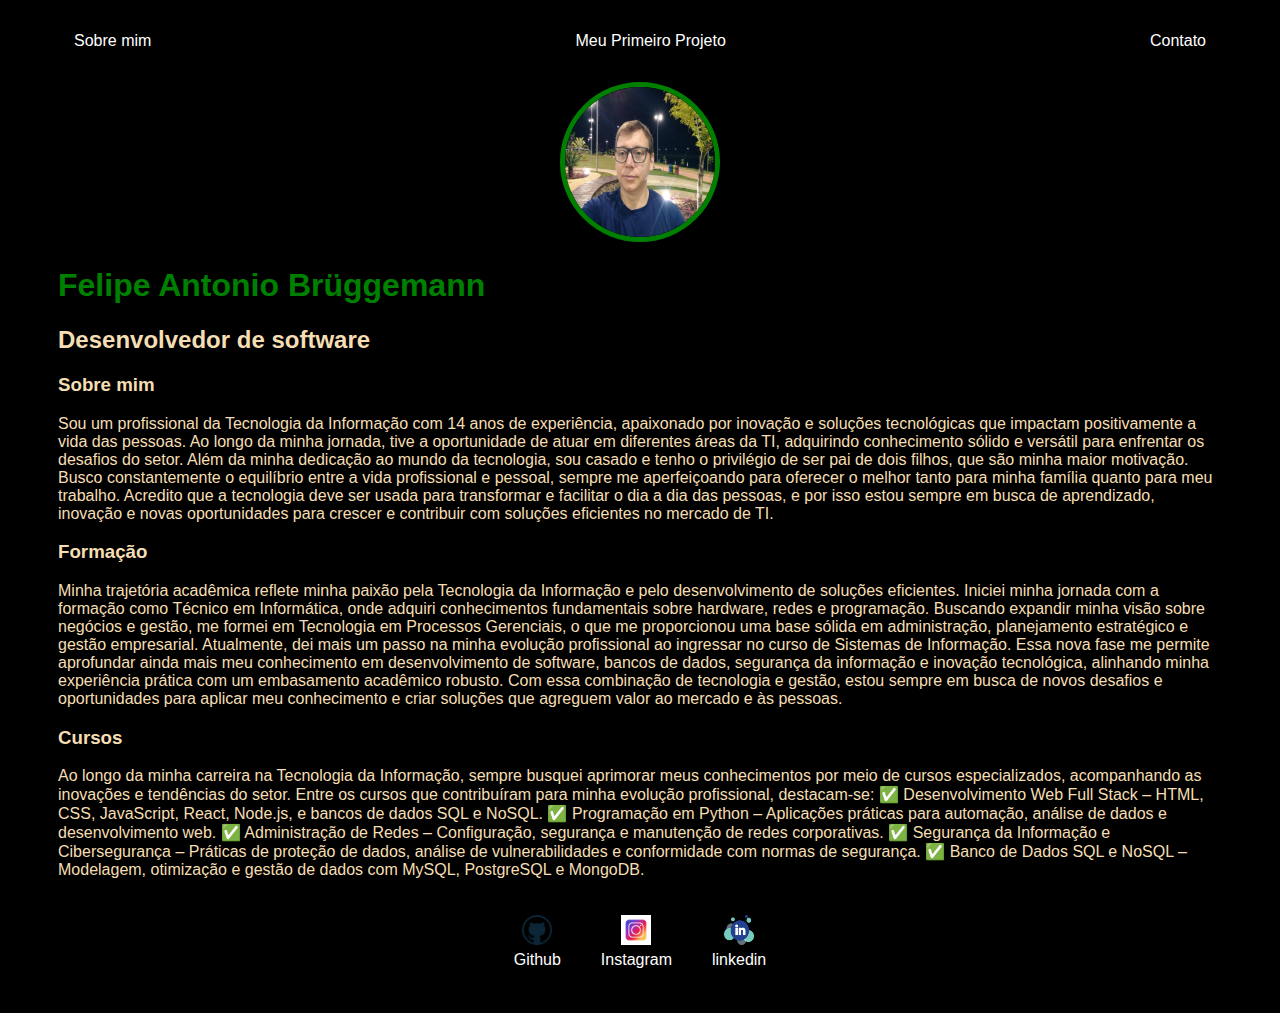
<file: index.html>
<!DOCTYPE html>
<html lang="en">

<head>
    <meta charset="UTF-8">
    <meta name="viewport" content="width=device-width, initial-scale=1.0">
    <title>Felipe Antonio Brüggemann</title>
    <link rel="stylesheet" href="estilo.css">
</head>

<body>
    <div class="container">
        <nav>
            <ul>
                <li>
                    <a href="index.html">Sobre mim</a>
                </li>
                <li>
                    <a href="projeto.html">Meu Primeiro Projeto</a>
                </li>
                <li>
                    <a href="contato.html">Contato</a>
                </li>
            </ul>
        </nav>
    
       <header>
        <div class="center">
            <img src="imagem/Felipe.png" alt="">
        </div>
        <h1>
            Felipe Antonio Brüggemann
        </h1>
        <h2>
            Desenvolvedor de software
        </h2>
           
       </header>
    
       <main>
            <section>
                <h3>Sobre mim</h3>
                <p>
                    Sou um profissional da Tecnologia da Informação com 14 anos de experiência, apaixonado por inovação e soluções tecnológicas que impactam positivamente a vida das pessoas. Ao longo da minha jornada, tive a oportunidade de atuar em diferentes áreas da TI, adquirindo conhecimento sólido e versátil para enfrentar os desafios do setor.
                    Além da minha dedicação ao mundo da tecnologia, sou casado e tenho o privilégio de ser pai de dois filhos, que são minha maior motivação. Busco constantemente o equilíbrio entre a vida profissional e pessoal, sempre me aperfeiçoando para oferecer o melhor tanto para minha família quanto para meu trabalho.
                    Acredito que a tecnologia deve ser usada para transformar e facilitar o dia a dia das pessoas, e por isso estou sempre em busca de aprendizado, inovação e novas oportunidades para crescer e contribuir com soluções eficientes no mercado de TI.
                </p>
            </section>
            <section>
                <h3>Formação</h3>
                <p>
                    Minha trajetória acadêmica reflete minha paixão pela Tecnologia da Informação e pelo desenvolvimento de soluções eficientes. Iniciei minha jornada com a formação como Técnico em Informática, onde adquiri conhecimentos fundamentais sobre hardware, redes e programação.

Buscando expandir minha visão sobre negócios e gestão, me formei em Tecnologia em Processos Gerenciais, o que me proporcionou uma base sólida em administração, planejamento estratégico e gestão empresarial.

Atualmente, dei mais um passo na minha evolução profissional ao ingressar no curso de Sistemas de Informação. Essa nova fase me permite aprofundar ainda mais meu conhecimento em desenvolvimento de software, bancos de dados, segurança da informação e inovação tecnológica, alinhando minha experiência prática com um embasamento acadêmico robusto.

Com essa combinação de tecnologia e gestão, estou sempre em busca de novos desafios e oportunidades para aplicar meu conhecimento e criar soluções que agreguem valor ao mercado e às pessoas.
                </p>
            </section>
            <section>
                <h3>Cursos</h3>
                <p>
                    Ao longo da minha carreira na Tecnologia da Informação, sempre busquei aprimorar meus conhecimentos por meio de cursos especializados, acompanhando as inovações e tendências do setor. Entre os cursos que contribuíram para minha evolução profissional, destacam-se:

✅ Desenvolvimento Web Full Stack – HTML, CSS, JavaScript, React, Node.js, e bancos de dados SQL e NoSQL.
✅ Programação em Python – Aplicações práticas para automação, análise de dados e desenvolvimento web.
✅ Administração de Redes – Configuração, segurança e manutenção de redes corporativas.
✅ Segurança da Informação e Cibersegurança – Práticas de proteção de dados, análise de vulnerabilidades e conformidade com normas de segurança.
✅ Banco de Dados SQL e NoSQL – Modelagem, otimização e gestão de dados com MySQL, PostgreSQL e MongoDB.
                </p>
            </section>
       </main>
    
       <footer>
        <a href="https://github.com/FelipeBrug1/github" target="_blank" rel="noopener noreferrer">
            <img src="imagem/github.sgv.webp" alt="">
            <p>Github</p>
        </a>
        <a href="https://www.instagram.com/" target="_blank" rel="noopener noreferrer">
            <img src="imagem/instagram.sgv.webp" alt="">
            <p>Instagram</p>
        </a>
        <a href="https://www.linkedin.com/feed//" target="_blank" rel="noopener noreferrer">
            <img src="imagem/linkedin.sgv.webp" alt="">
            <p>linkedin</p>
        </a>
       </footer>
    </div>
</body>
</html>
</file>
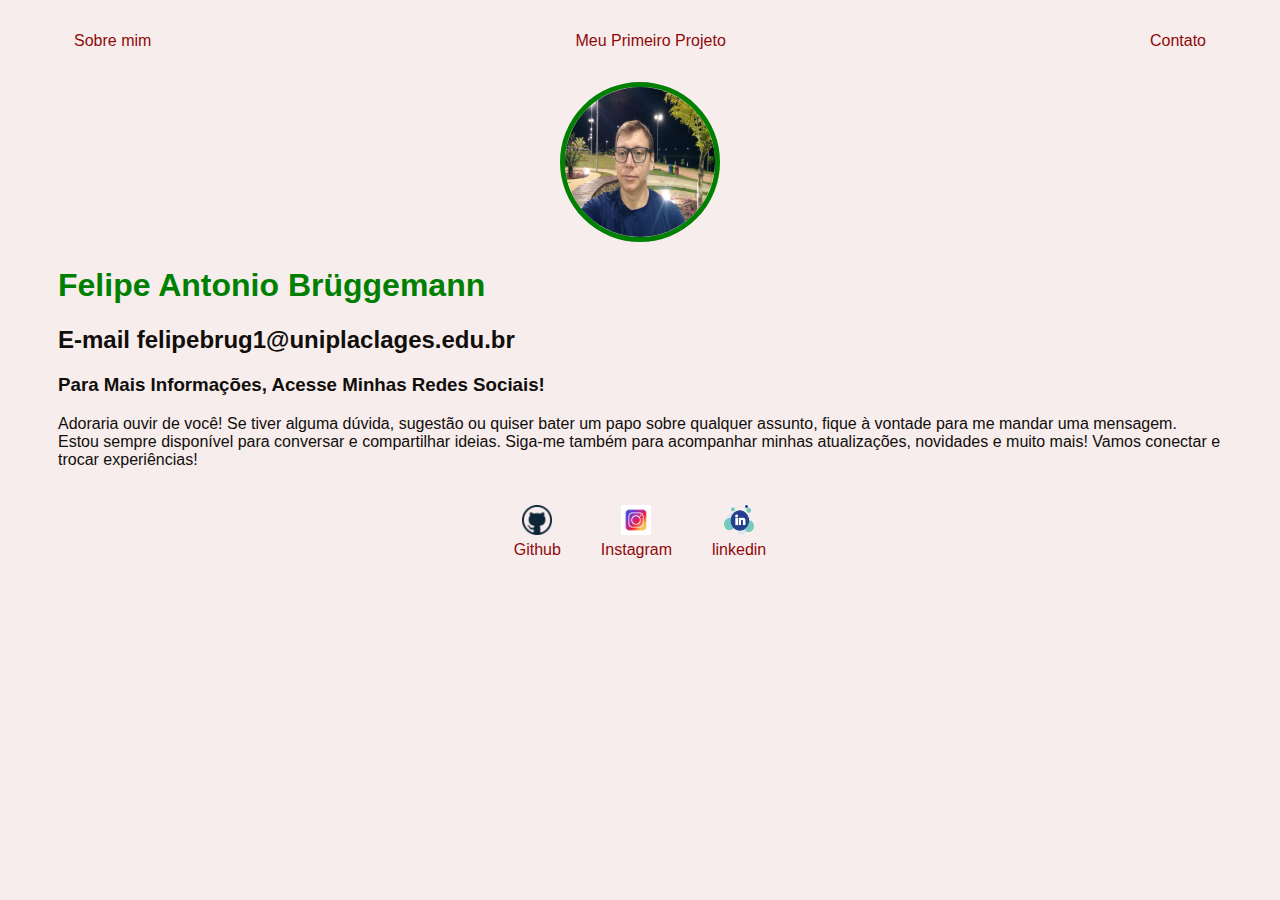
<file: contato.html>
<!DOCTYPE html>
<html lang="en">

<head>
    <meta charset="UTF-8">
    <meta name="viewport" content="width=device-width, initial-scale=1.0">
    <title>Felipe Antonio Brüggemann</title>
    <link rel="stylesheet" href="contato.css">
    
</head>

<body>
    <div class="container">
        <nav>
            <ul>
                <li>
                    <a href="index.html">Sobre mim</a>
                </li>
                <li>
                    <a href="projecto.html">Meu Primeiro Projeto</a>
                </li>
                <li>
                    <a href="contato.html">Contato</a>
                </li>
            </ul>
        </nav>
    
       <header>
        <div class="center">
            <img src="imagem/Felipe.png" alt="">
        </div>
        <h1>
            Felipe Antonio Brüggemann
        </h1>
        <h2>
            E-mail felipebrug1@uniplaclages.edu.br 
        </h2>
           
       </header>
    
       <main>
            <section>
                <h3>Para Mais Informações, Acesse Minhas Redes Sociais!</h3>
                <p>
                    Adoraria ouvir de você! Se tiver alguma dúvida, sugestão ou quiser bater um papo sobre qualquer assunto, fique à vontade para me mandar uma mensagem. Estou sempre disponível para conversar e compartilhar ideias.

Siga-me também para acompanhar minhas atualizações, novidades e muito mais! Vamos conectar e trocar experiências!</p>
            </section>
                        
       </main>
    
       <footer>
        <a href="https://github.com/FelipeBrug1/github" target="_blank" rel="noopener noreferrer">
            <img src="imagem/github.sgv.webp" alt="">
            <p>Github</p>
        </a>
        <a href="https://www.instagram.com/" target="_blank" rel="noopener noreferrer">
            <img src="imagem/instagram.sgv.webp" alt="">
            <p>Instagram</p>
        </a>
        <a href="https://www.linkedin.com/feed//" target="_blank" rel="noopener noreferrer">
            <img src="imagem/linkedin.sgv.webp" alt="">
            <p>linkedin</p>
        </a>
       </footer>
    </div>
</body>
</html>
</file>
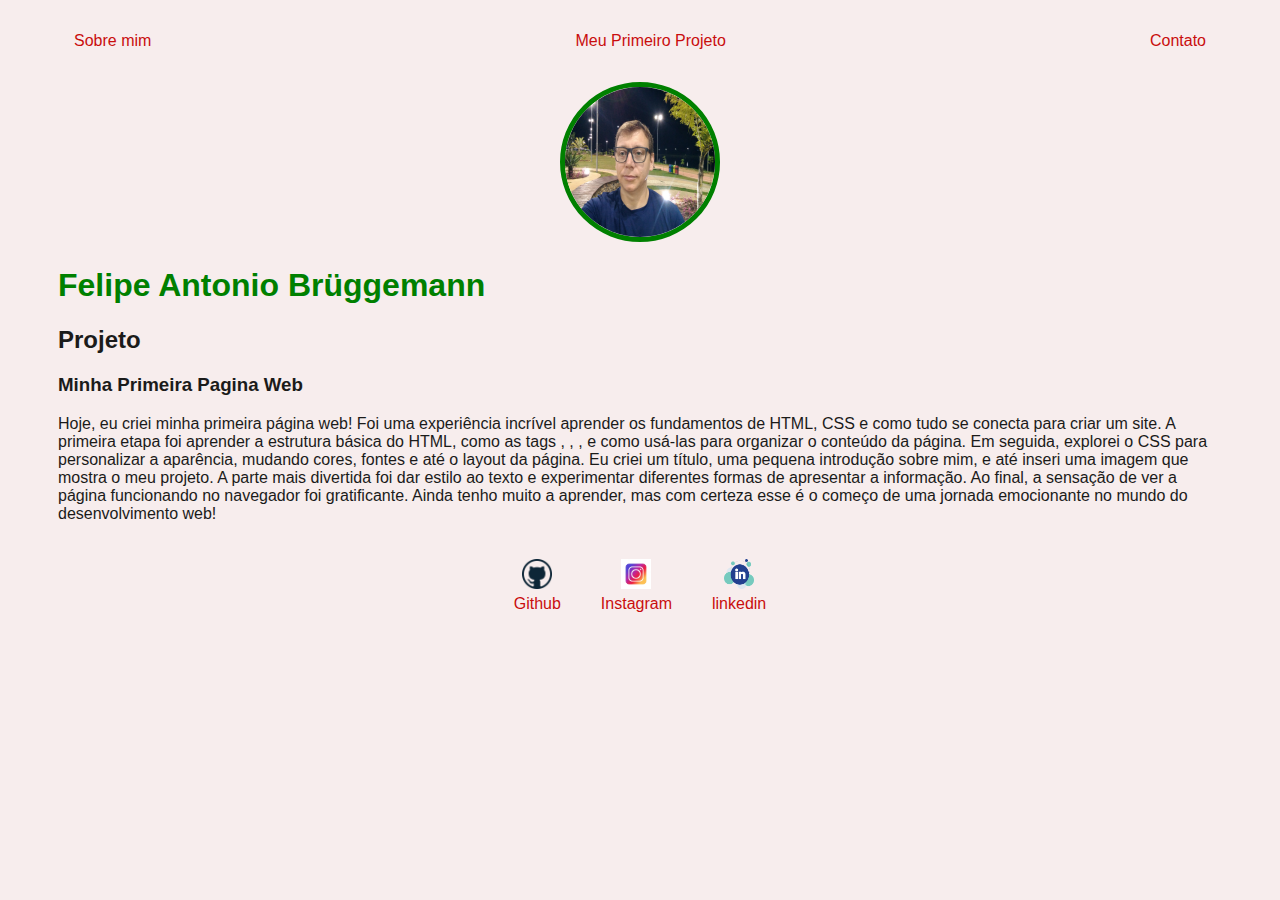
<file: projeto.html>
<!DOCTYPE html>
<html lang="en">

<head>
    <meta charset="UTF-8">
    <meta name="viewport" content="width=device-width, initial-scale=1.0">
    <title>Felipe Antonio Brüggemann</title>
    <link rel="stylesheet" href="projetos.css">
    
</head>

<body>
    <div class="container">
        <nav>
            <ul>
                <li>
                    <a href="index.html">Sobre mim</a>
                </li>
                <li>
                    <a href="projecto.html">Meu Primeiro Projeto</a>
                </li>
                <li>
                    <a href="contato.html">Contato</a>
                </li>
            </ul>
        </nav>
    
       <header>
        <div class="center">
            <img src="imagem/Felipe.png" alt="">
        </div>
        <h1>
            Felipe Antonio Brüggemann
        </h1>
        <h2>
            Projeto 
        </h2>
           
       </header>
    
       <main>
            <section>
                <h3>Minha Primeira Pagina Web</h3>
                <p>
                    Hoje, eu criei minha primeira página web! Foi uma experiência incrível aprender os fundamentos de HTML, CSS e como tudo se conecta para criar um site. A primeira etapa foi aprender a estrutura básica do HTML, como as tags <html>, <head>, <body>, e como usá-las para organizar o conteúdo da página. Em seguida, explorei o CSS para personalizar a aparência, mudando cores, fontes e até o layout da página.

                    Eu criei um título, uma pequena introdução sobre mim, e até inseri uma imagem que mostra o meu projeto. A parte mais divertida foi dar estilo ao texto e experimentar diferentes formas de apresentar a informação. Ao final, a sensação de ver a página funcionando no navegador foi gratificante.
                        
                    Ainda tenho muito a aprender, mas com certeza esse é o começo de uma jornada emocionante no mundo do desenvolvimento web!</p>
            </section>
                        
       </main>
    
       <footer>
        <a href="https://github.com/FelipeBrug1/github" target="_blank" rel="noopener noreferrer">
            <img src="imagem/github.sgv.webp" alt="">
            <p>Github</p>
        </a>
        <a href="https://www.instagram.com/" target="_blank" rel="noopener noreferrer">
            <img src="imagem/instagram.sgv.webp" alt="">
            <p>Instagram</p>
        </a>
        <a href="https://www.linkedin.com/feed//" target="_blank" rel="noopener noreferrer">
            <img src="imagem/linkedin.sgv.webp" alt="">
            <p>linkedin</p>
        </a>
       </footer>
    </div>
</body>
</html>
</file>
<file: estilo.css>
body {
    color: wheat;
    background-color: black;
    font-family: Arial, Helvetica, sans-serif;
}

ul {
    display: flex;
    justify-content: space-between;
    list-style-type: none;
    align-items: center;
    padding: 16px;
}

a {
    color: white;
    text-decoration: none;
}

header img {
    width: 150px;
    height: 150px;
    border-radius: 50%;
    border: 5px solid green;
}

.center {
    text-align: center;
}

h1 {
    color: green;
}

footer img {
    width: 30px;
    height: 30px;
}

footer {
    display: flex;
    justify-content: center;
}

footer a {
    margin: 20px;
    text-align: center;
}

footer p {
    margin-top: 2px;
}

.container {
        padding: 0px 50px;
}
</file>
<file: contato.css>
body {
    color: rgb(17, 14, 11);
    background-color: rgb(247, 237, 237);
    font-family: Arial, Helvetica, sans-serif;
}

ul {
    display: flex;
    justify-content: space-between;
    list-style-type: none;
    align-items: center;
    padding: 16px;
}

a {
    color: #8f0a0a;
    text-decoration: none;
}

header img {
    width: 150px;
    height: 150px;
    border-radius: 50%;
    border: 5px solid green;
}

.center {
    text-align: center;
}

h1 {
    color: green;
}

footer img {
    width: 30px;
    height: 30px;
}

footer {
    display: flex;
    justify-content: center;
}

footer a {
    margin: 20px;
    text-align: center;
}

footer p {
    margin-top: 2px;
}

.container {
        padding: 0px 50px;
}
</file>
<file: projetos.css>
body {
    color: #1b1b1a;
    background-color: #f7eded;
    font-family: Arial, Helvetica, sans-serif;
}

ul {
    display: flex;
    justify-content: space-between;
    list-style-type: none;
    align-items: center;
    padding: 16px;
}

a {
    color: hwb(0 5% 21%);
    text-decoration: none;
}

header img {
    width: 150px;
    height: 150px;
    border-radius: 50%;
    border: 5px solid green;
}

.center {
    text-align: center;
}

h1 {
    color: green;
}

footer img {
    width: 30px;
    height: 30px;
}

footer {
    display: flex;
    justify-content: center;
}

footer a {
    margin: 20px;
    text-align: center;
}

footer p {
    margin-top: 2px;
}

.container {
        padding: 0px 50px;
}
</file>
